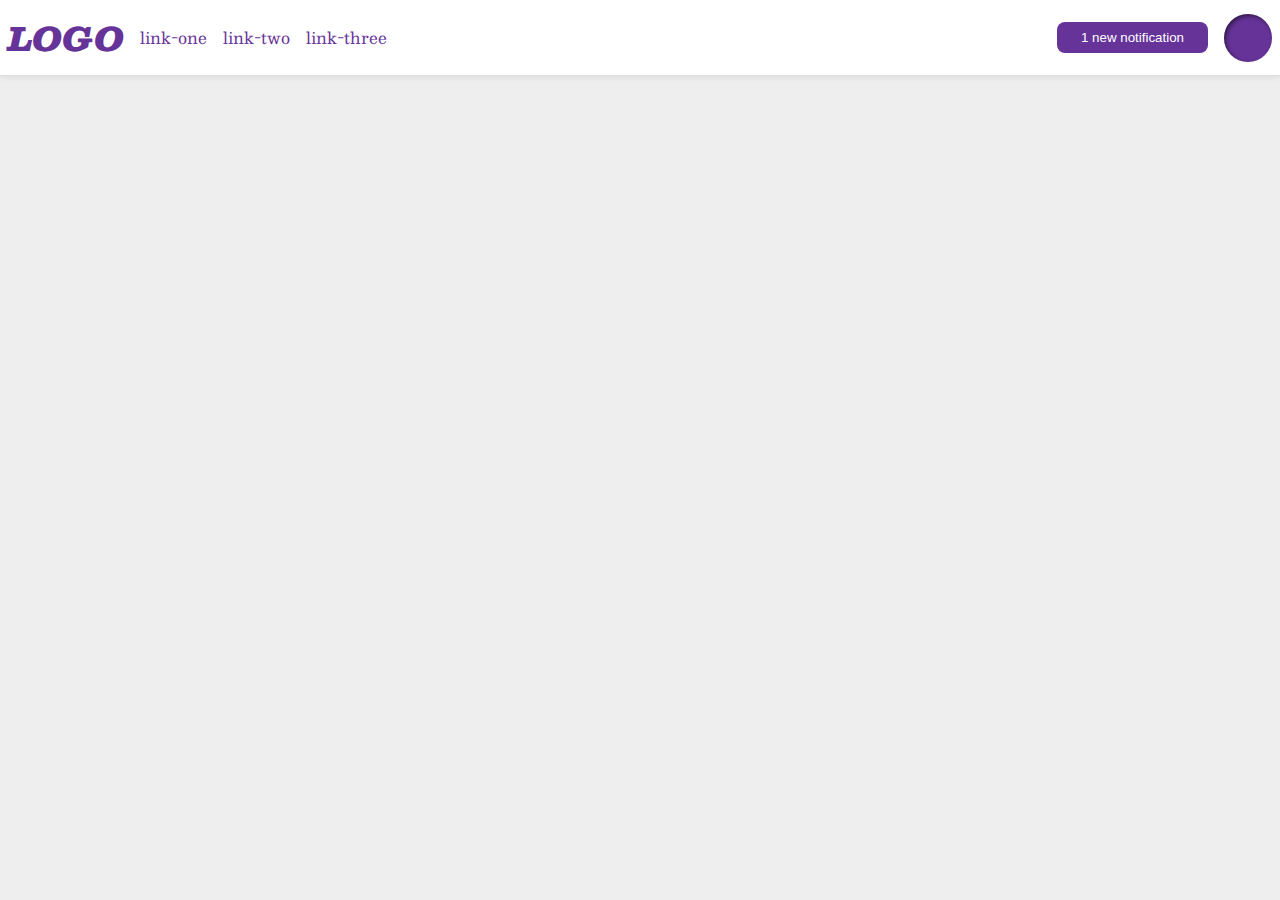
<file: flex/03-flex-header-2/index.html>
<!DOCTYPE html>
<html lang="en">
  <head>
    <meta charset="UTF-8">
    <meta http-equiv="X-UA-Compatible" content="IE=edge">
    <meta name="viewport" content="width=device-width, initial-scale=1.0">
    <title>Flex Header 2</title>
    <link rel="stylesheet" href="style.css">
  </head>
  <body>
    <div class="header">
      <div class="logo">
        LOGO
      </div>
      <ul class="links">
        <li><a href="https://google.com">link-one</a></li>
        <li><a href="https://google.com">link-two</a></li>
        <li><a href="https://google.com">link-three</a></li>
      </ul>
      <div class="wrapper">
        <button class="notifications">
          1 new notification
        </button>
        <div class="profile-image"></div>
      </div>
    </div>
  </body>
</html>
</file>
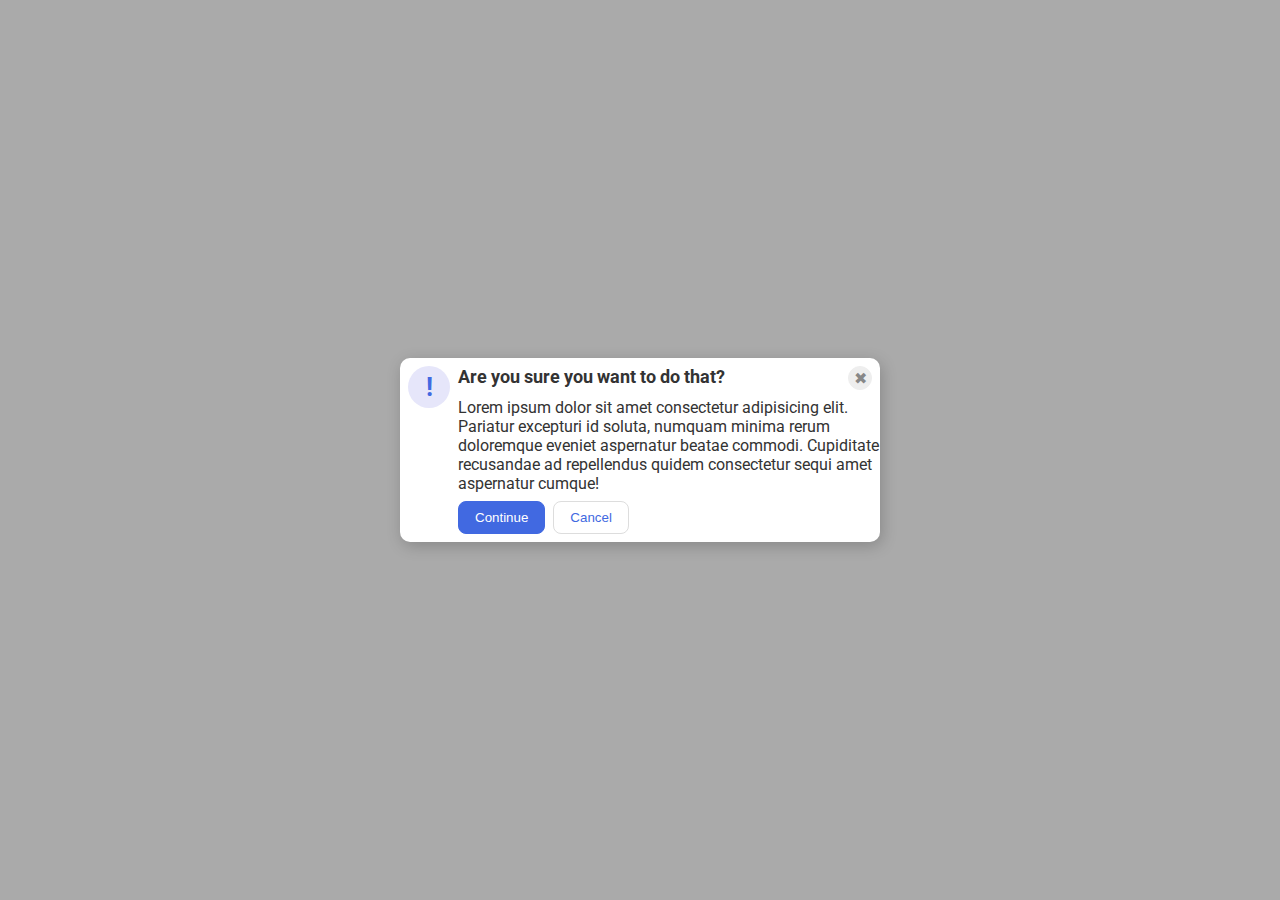
<file: flex/05-flex-modal/index.html>
<!DOCTYPE html>
<html lang="en">
  <head>
    <meta charset="UTF-8">
    <meta http-equiv="X-UA-Compatible" content="IE=edge">
    <meta name="viewport" content="width=device-width, initial-scale=1.0">
    <link rel="stylesheet" href="style.css">
    <title>Modal</title>
  </head>
  <body>
    <div class="modal">
      <div class="icon">!</div>
      <div class="content">
          <div class="header-top">
            <div class="header">Are you sure you want to do that?</div>
            <button class="close-button">✖</button>
          </div>
        <div class="text">Lorem ipsum dolor sit amet consectetur adipisicing elit. Pariatur excepturi id soluta, numquam minima rerum doloremque eveniet aspernatur beatae commodi. Cupiditate recusandae ad repellendus quidem consectetur sequi amet aspernatur cumque!</div>
        <div class="buttons">
          <button class="continue">Continue</button>
          <button class="cancel">Cancel</button>
        </div>
      </div>
    </div>
  </body>
</html>
</file>
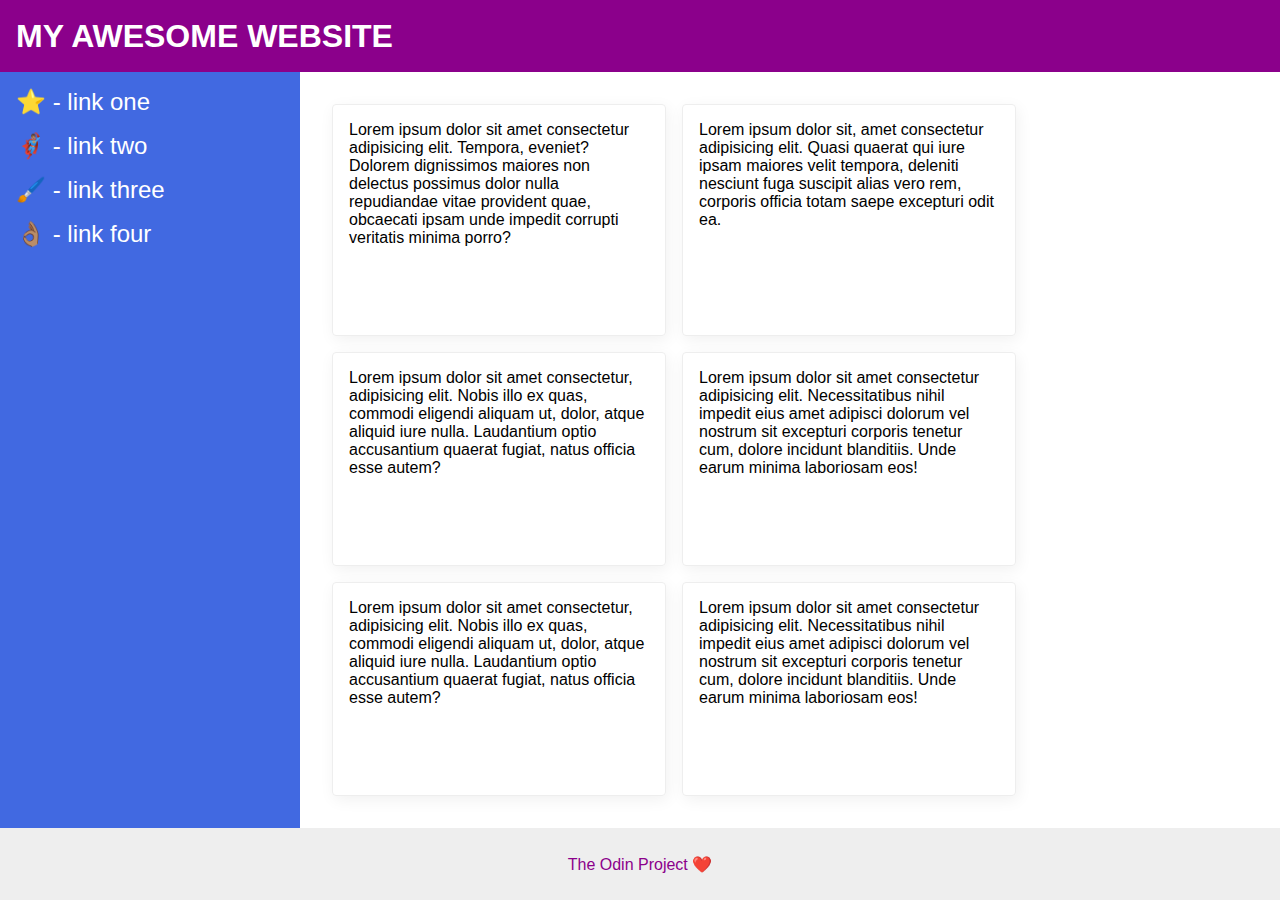
<file: flex/07-flex-layout-2/index.html>
<!DOCTYPE html>
<html lang="en">
  <head>
    <meta charset="UTF-8">
    <meta http-equiv="X-UA-Compatible" content="IE=edge">
    <meta name="viewport" content="width=device-width, initial-scale=1.0">
    <title>The Holy Grail</title>
    <link rel="stylesheet" href="style.css">
  </head>
  <body>
    <div class="header">
      MY AWESOME WEBSITE
    </div>
    <div class="content">
      <div class="sidebar">
        <ul>
          <li><a href="#">⭐ - link one</a></li>
          <li><a href="#">🦸🏽‍♂️ - link two</a></li>
          <li><a href="#">🖌️ - link three</a></li>
          <li><a href="#">👌🏽 - link four</a></li>
        </ul>
      </div>
      <div class="reviews">
        <div class="card">Lorem ipsum dolor sit amet consectetur adipisicing elit. Tempora, eveniet? Dolorem dignissimos maiores non delectus possimus dolor nulla repudiandae vitae provident quae, obcaecati ipsam unde impedit corrupti veritatis minima porro?</div>
        <div class="card">Lorem ipsum dolor sit, amet consectetur adipisicing elit. Quasi quaerat qui iure ipsam maiores velit tempora, deleniti nesciunt fuga suscipit alias vero rem, corporis officia totam saepe excepturi odit ea.</div>
        <div class="card">Lorem ipsum dolor sit amet consectetur, adipisicing elit. Nobis illo ex quas, commodi eligendi aliquam ut, dolor, atque aliquid iure nulla. Laudantium optio accusantium quaerat fugiat, natus officia esse autem?</div>
        <div class="card">Lorem ipsum dolor sit amet consectetur adipisicing elit. Necessitatibus nihil impedit eius amet adipisci dolorum vel nostrum sit excepturi corporis tenetur cum, dolore incidunt blanditiis. Unde earum minima laboriosam eos!</div>
        <div class="card">Lorem ipsum dolor sit amet consectetur, adipisicing elit. Nobis illo ex quas, commodi eligendi aliquam ut, dolor, atque aliquid iure nulla. Laudantium optio accusantium quaerat fugiat, natus officia esse autem?</div>
        <div class="card">Lorem ipsum dolor sit amet consectetur adipisicing elit. Necessitatibus nihil impedit eius amet adipisci dolorum vel nostrum sit excepturi corporis tenetur cum, dolore incidunt blanditiis. Unde earum minima laboriosam eos!</div>
      </div>
    </div>
    <div class="footer">
      The Odin Project ❤️
    </div>
  </body>
</html>
</file>
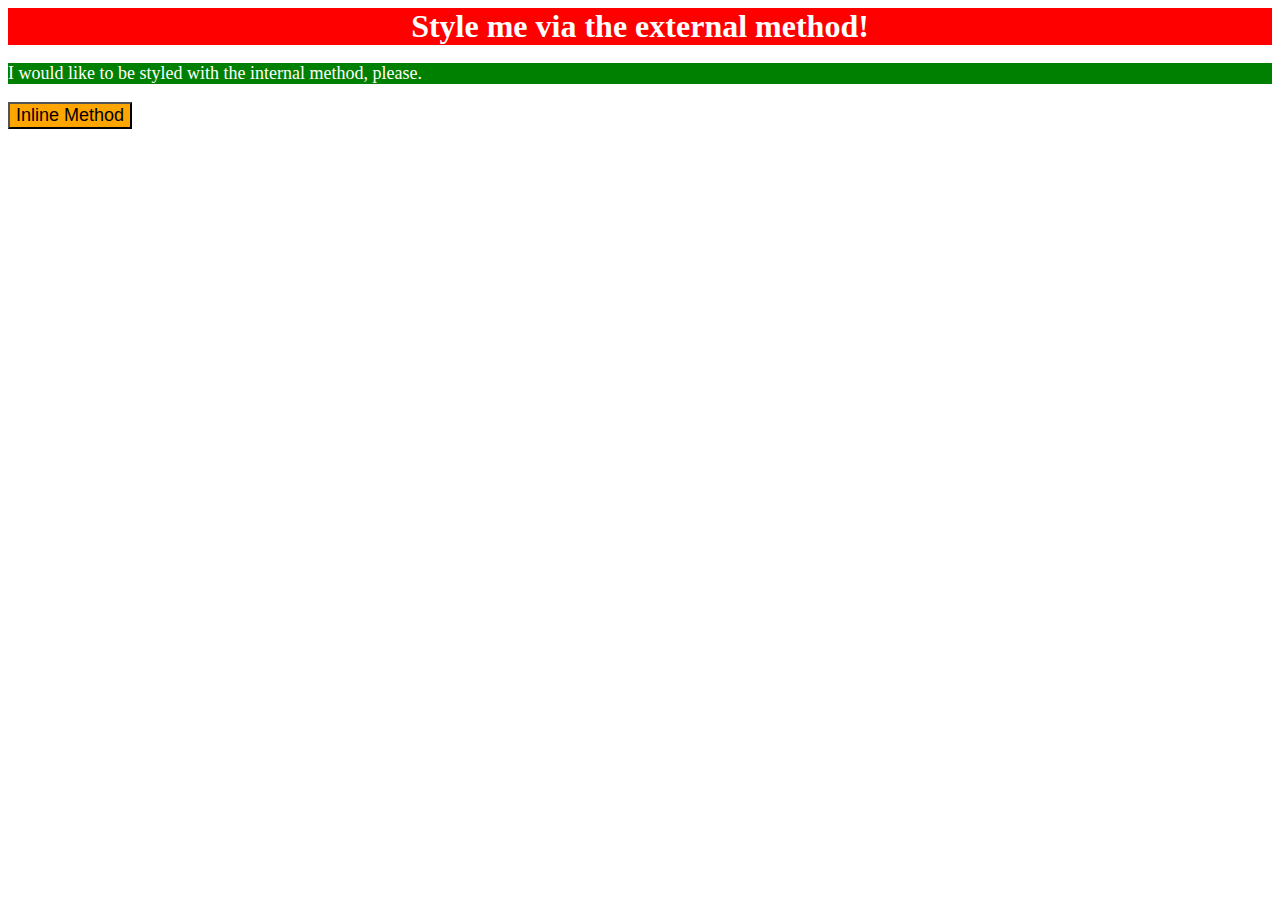
<file: foundations/01-css-methods/index.html>
<!DOCTYPE html>
<html lang="en">
  <head>
    <meta charset="UTF-8">
    <meta http-equiv="X-UA-Compatible" content="IE=edge">
    <meta name="viewport" content="width=device-width, initial-scale=1.0">
    <link rel="stylesheet" href="./styles.css">
    <title>Methods for Adding CSS</title>
    <style>
      p {
        color: white;
        background-color: green;
        font-size: 18px;
      }
    </style>
  </head>
  <body>
    <div>Style me via the external method!</div>
    <p>I would like to be styled with the internal method, please.</p>
    <button style="background-color: orange; font-size: 18px;">Inline Method</button>
  </body>
</html>
</file>
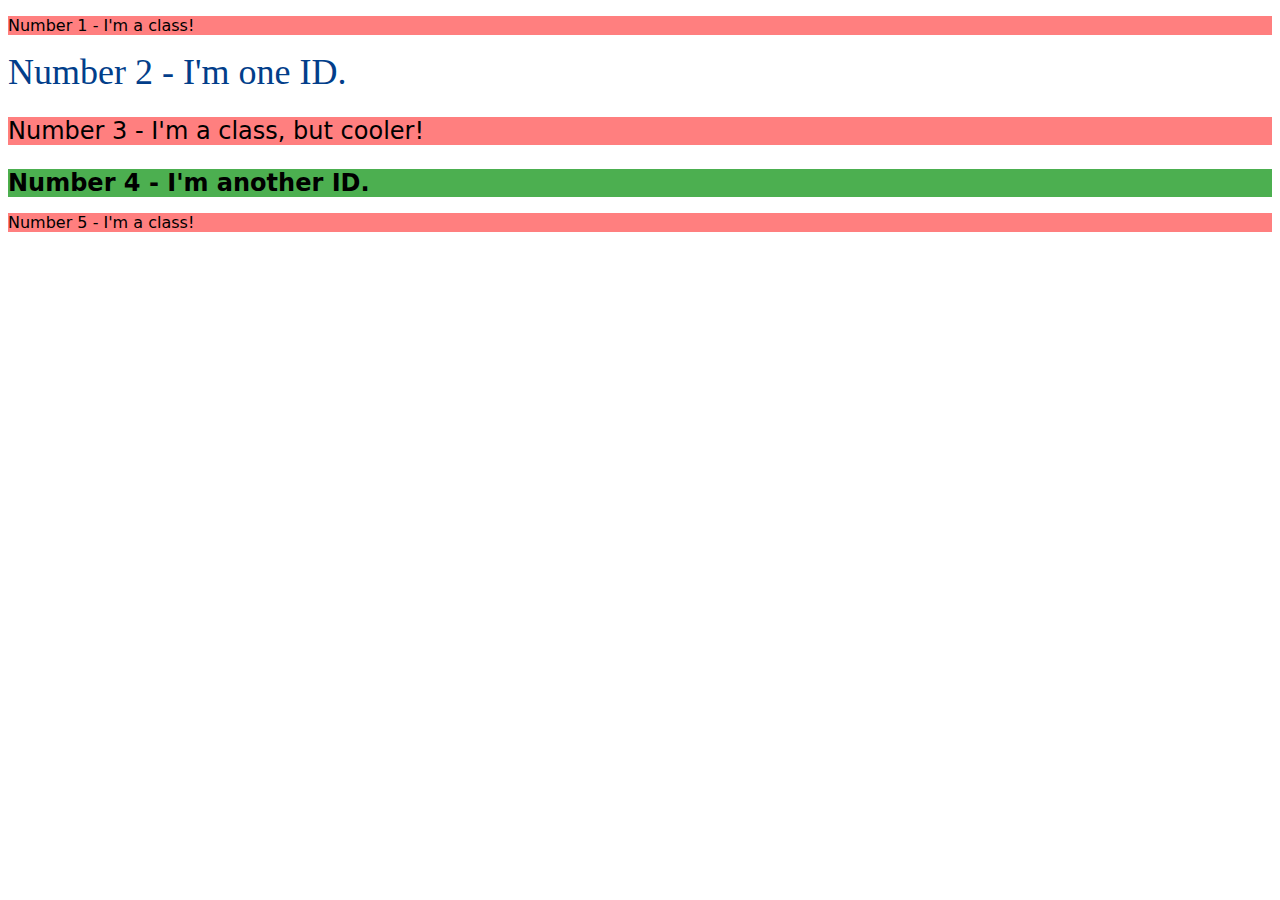
<file: foundations/02-class-id-selectors/index.html>
<!DOCTYPE html>
<html lang="en">
  <head>
    <meta charset="UTF-8">
    <meta http-equiv="X-UA-Compatible" content="IE=edge">
    <meta name="viewport" content="width=device-width, initial-scale=1.0">
    <title>Class and ID Selectors</title>
    <link rel="stylesheet" href="style.css">
  </head>
  <body>
    <p class="odd">Number 1 - I'm a class!</p>
    <div id="second">Number 2 - I'm one ID.</div>
    <p class="third">Number 3 - I'm a class, but cooler!</p>
    <div id="fourth", class="third">Number 4 - I'm another ID.</div>
    <p class="odd">Number 5 - I'm a class!</p>
  </body>
</html>
</file>
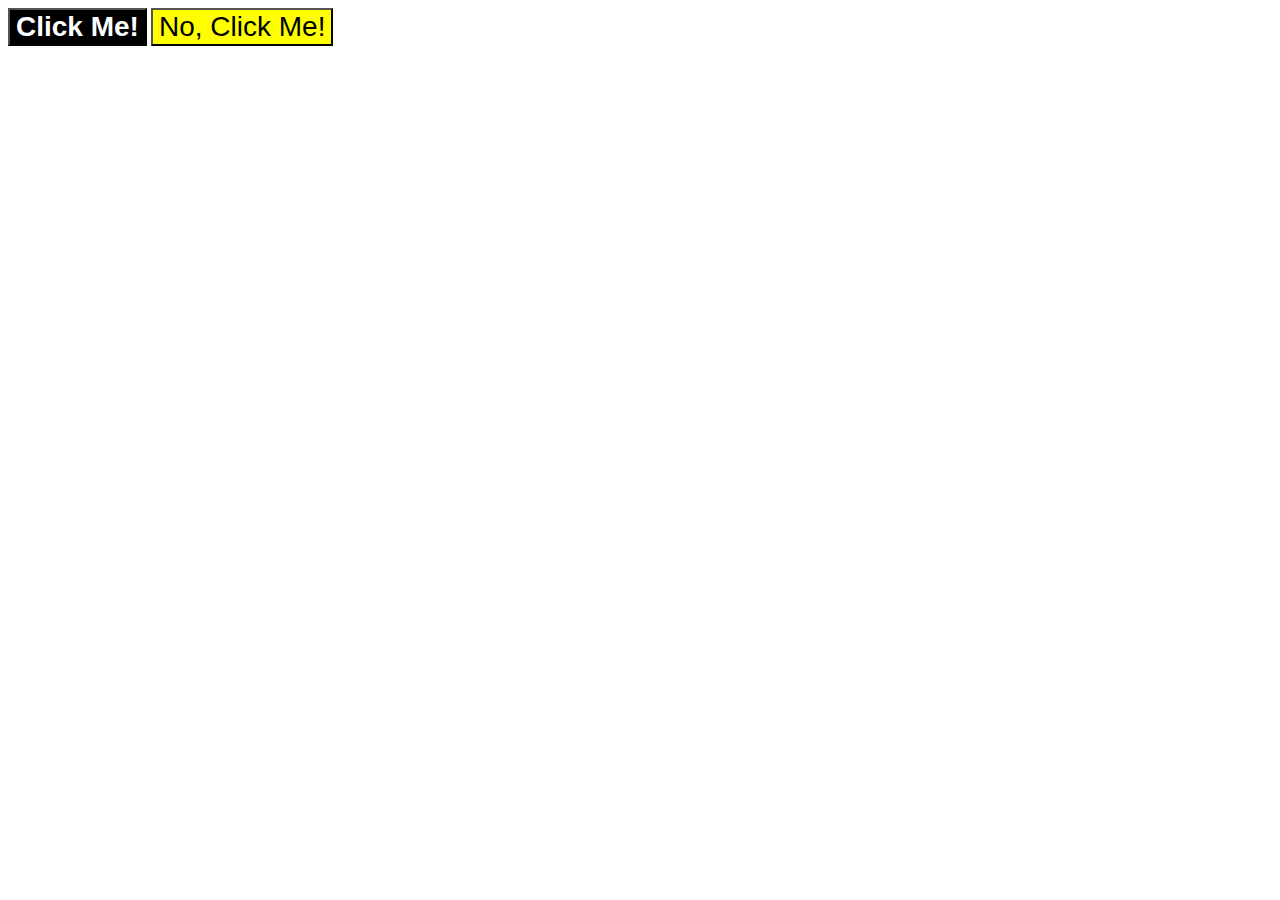
<file: foundations/03-grouping-selectors/index.html>
<!DOCTYPE html>
<html lang="en">
  <head>
    <meta charset="UTF-8">
    <meta http-equiv="X-UA-Compatible" content="IE=edge">
    <meta name="viewport" content="width=device-width, initial-scale=1.0">
    <title>Grouping Selectors</title>
    <link rel="stylesheet" href="style.css">
  </head>
  <body>
    <button class="first">Click Me!</button>
    <button class="second">No, Click Me!</button>
  </body>
</html>
</file>
<file: flex/03-flex-header-2/style.css>
/* this is some magical font-importing.  
you'll learn about it later. */
@import url('https://fonts.googleapis.com/css2?family=Besley:ital,wght@0,400;1,900&display=swap');

body {
  margin: 0;
  background: #eee;
  font-family: Besley, serif;
}

.header {
  background: white;
  border-bottom: 1px solid #ddd;
  box-shadow: 0 0 8px rgba(0,0,0,.1);
  display: flex;
  align-items: center;
  padding: 8px;
}

.profile-image {
  background: rebeccapurple;
  box-shadow: inset 2px 2px 4px rgba(0,0,0,.5);
  border-radius: 50%;
  width: 48px;
  height: 48px;
}

.logo {
  color: rebeccapurple;
  font-size: 32px;
  font-weight: 900;
  font-style: italic;
}

button {
  border: none;
  border-radius: 8px;
  background: rebeccapurple;
  color: white;
  padding: 8px 24px;
}

a {
  /* this removes the line under our links */
  text-decoration: none;
  color: rebeccapurple;
}

ul {
  list-style-type: none;
  display: flex;
  gap: 16px;
  margin-right: auto;
  padding:0;
  margin-left: 16px;
}

.wrapper {
  display: flex;
  align-items: center;
  gap:16px
}
</file>
<file: flex/05-flex-modal/style.css>
@import url('https://fonts.googleapis.com/css2?family=Roboto:wght@400;700&display=swap');

html, body {
  height: 100%;
}

body {
  font-family: Roboto, sans-serif;
  margin: 0;
  background: #aaa;
  color: #333;
  /* I'll give you this one for free lol */
  display: flex;
  align-items: center;
  justify-content: center;
}

.modal {
  background: white;
  width: 480px;
  border-radius: 10px;
  box-shadow: 2px 4px 16px rgba(0,0,0,.2);
  display: flex;
}

.icon {
  color: royalblue;
  font-size: 26px;
  font-weight: 700;
  background: lavender;
  width: 42px;
  height: 42px;
  border-radius: 50%;
  display: flex;
  align-items: center;
  justify-content: center;
  flex-shrink: 0;
  margin: 8px
}

.close-button {
  background: #eee;
  border-radius: 50%;
  color: #888;
  font-weight: 400;
  font-size: 16px;
  height: 24px;
  width: 24px;
  display: flex;
  align-items: center;
  justify-content: center;
  border: 1px solid #eee;
  padding: 0;
}

button {
  cursor: pointer;
  padding: 8px 16px;
  border-radius: 8px;
}

button.continue {
  background: royalblue;
  border: 1px solid royalblue;
  color: white;
}

button.cancel {
  background: white;
  border: 1px solid #ddd;
  color: royalblue;
}

.content {
  display: flex;
  flex-direction: column;
  gap: 8px;
  margin-bottom: 8px
}

.header-top {
  display: flex;
  margin-top: 8px;
  margin-right: 8px;
}

.buttons  {
  display: flex;
  gap: 8px
}

.header{
  font-weight: bold;
  font-size: 18px;
  margin-right: auto;
  /* margin-left: 8px; */
}
</file>
<file: flex/07-flex-layout-2/style.css>
body {
  font-family: -apple-system, BlinkMacSystemFont, 'Segoe UI', Roboto, Oxygen, Ubuntu, Cantarell, 'Open Sans', 'Helvetica Neue', sans-serif;
  margin: 0;
  min-height: 100vh;
  display: flex;
  flex-direction: column;
}

.header {
  height: 72px;
  background: darkmagenta;
  color: white;
  font-size: 32px;
  font-weight: 900;
  display: flex;
  align-items: center;
  padding-left: 16px;
}

.footer {
  height: 72px;
  background: #eee;
  color: darkmagenta;
  display: flex;
  justify-content: center;
  align-items: center;
}

.sidebar {
  width: 300px;
  background: royalblue;
  box-sizing: border-box;
  flex-shrink: 0;
  padding: 16px;
}

.card {
  border: 1px solid #eee;
  box-shadow: 2px 4px 16px rgba(0,0,0,.06);
  border-radius: 4px;
  width: 300px;
  padding: 16px;
}

.content {
  display: flex;
  flex: 1;
  margin: auto
}

ul {
  list-style-type: none;
  padding: 0;
  margin: 0;
  display: flex;
  flex-direction: column;
  gap: 16px;
}

a {
  text-decoration: none;
  color: white;
  font-size: 24px;
}

.reviews {
  display: flex;
  flex-wrap: wrap;
  padding: 32px;
  gap: 16px;
}
</file>
<file: foundations/01-css-methods/styles.css>
div {
    color: white;
    background-color: red;
    font-size: 32px;
    text-align: center;
    font-weight: bold;
}
</file>
<file: foundations/02-class-id-selectors/style.css>
.odd,
.third {
    background-color: #FF7F7F;
    font-family: "Verdana", "DejaVu Sans", serif;
}

#second {
    color: #023E8A;
    font-size: 36px;
}

.third {
    font-size: 24px;
}

#fourth {
    background-color: #4CAF50;
    font-weight: bold;
}
</file>
<file: foundations/03-grouping-selectors/style.css>
.first,
.second {
    font-size: 28px;
    font-family: "Helvetica", "Times New Roman", sans-serif;
}

.first {
    background-color: black;
    color: white;
    font-weight: bold;
}

.second {
    background-color: yellow;
}
</file>
